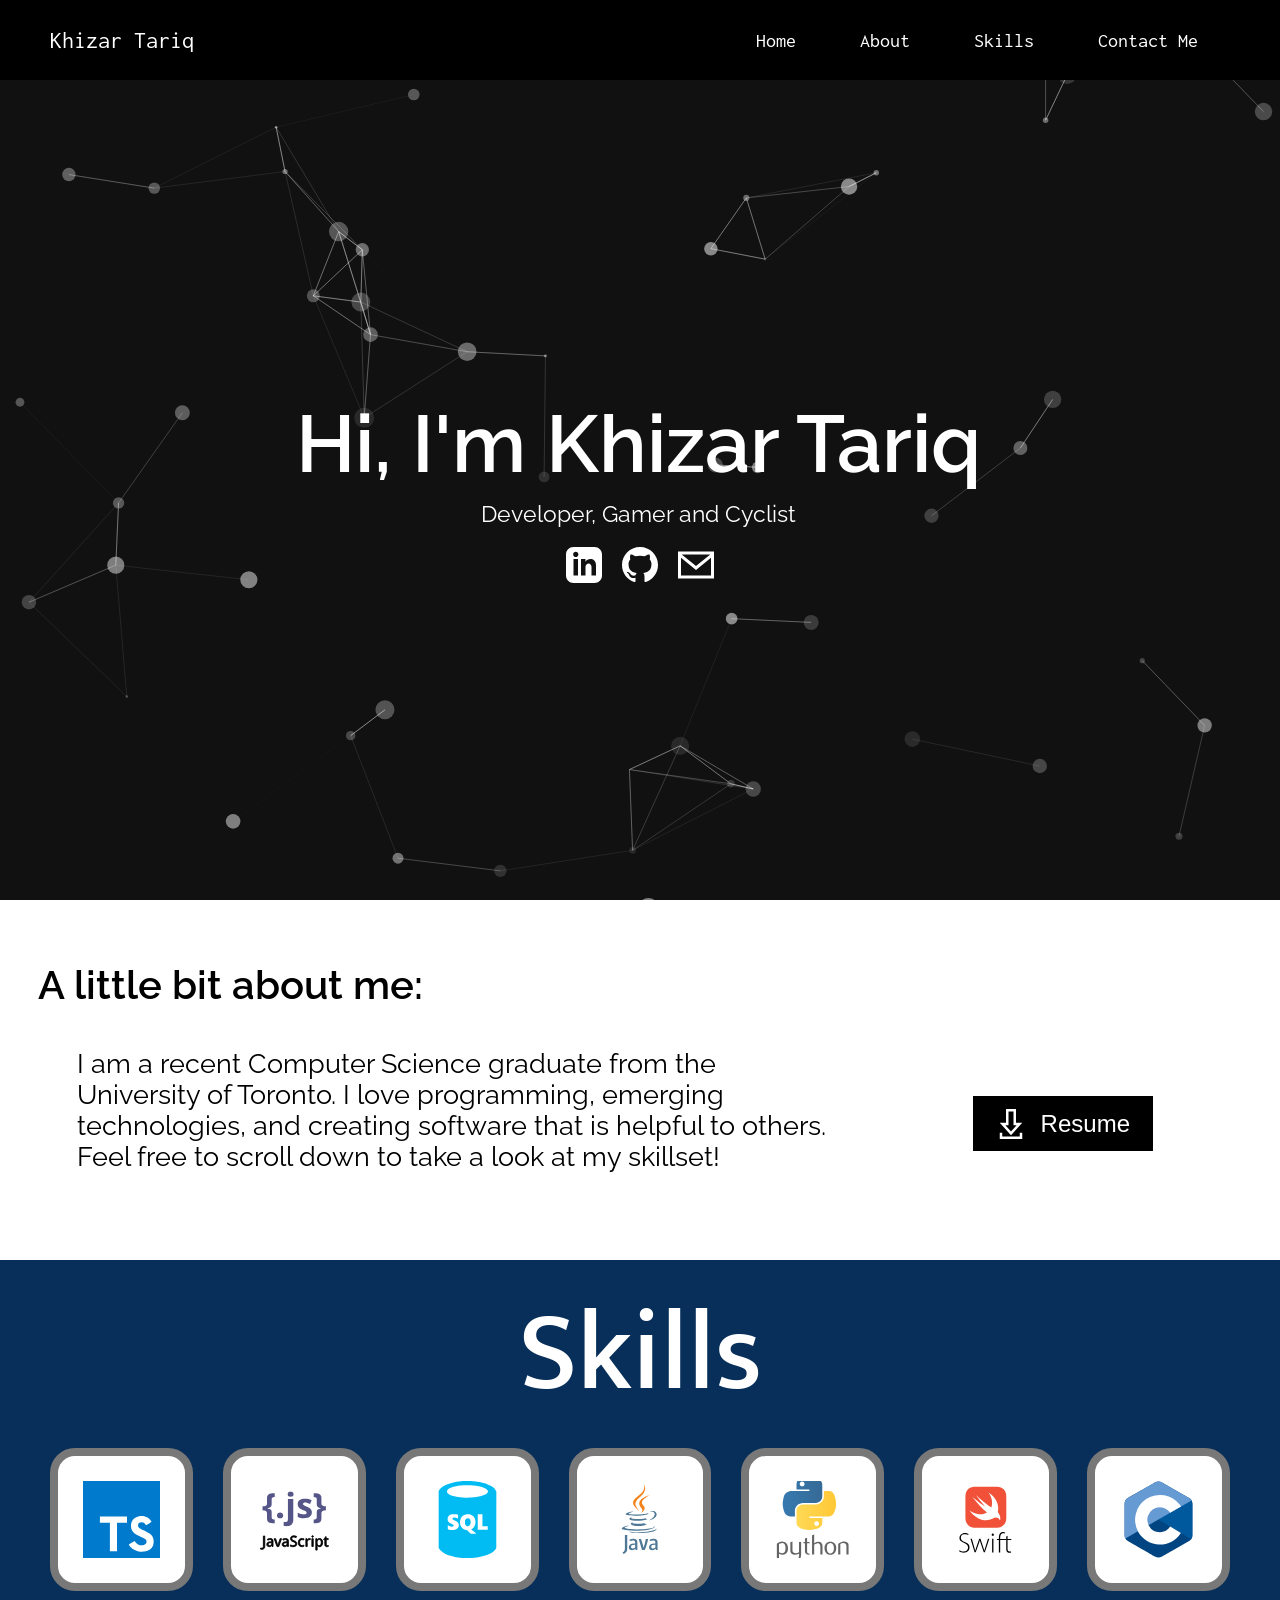
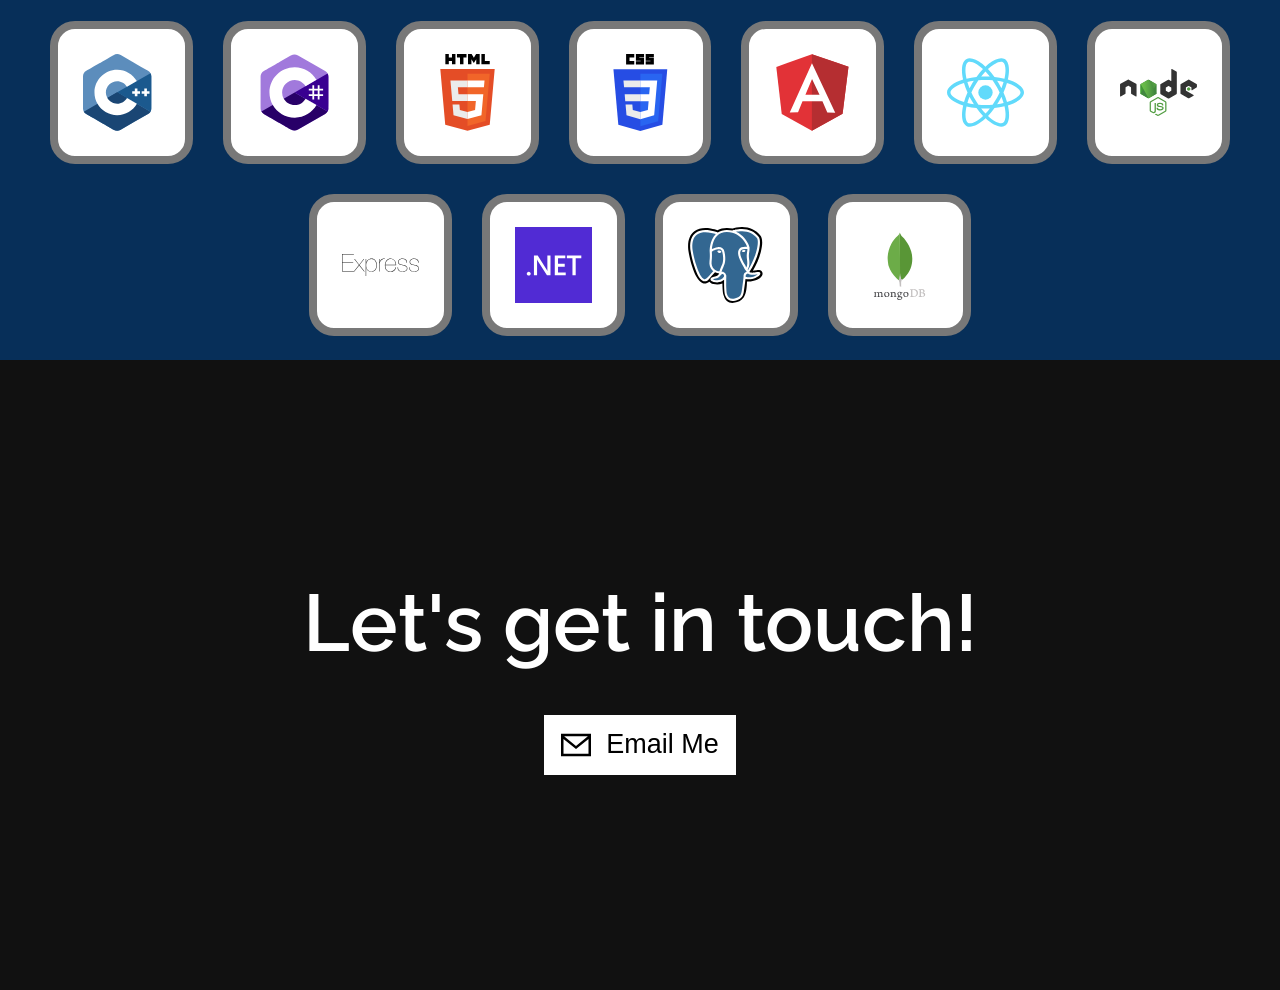
<file: index.html>
<!DOCTYPE html>
<html lang="en">
<head>
	<meta charset="utf-8">
	<title>Khizar Tariq</title>

	<meta name="viewport" content="width=device-width, height=device-height, viewport-fit=cover, initial-scale=1" />
	<meta name="robots" content="noindex, nofollow" />
	<link rel="stylesheet" media="screen" href="style.css">

	<!-- Google Fonts -->
	<link rel="preconnect" href="https://fonts.googleapis.com">
	<link rel="preconnect" href="https://fonts.gstatic.com" crossorigin>
	<link href="https://fonts.googleapis.com/css2?family=Raleway:wght@400;600&display=block" rel="stylesheet">
	<link href="https://fonts.googleapis.com/css2?family=Mukta:wght@500&display=swap" rel="stylesheet">
	<link href="https://fonts.googleapis.com/css2?family=Inconsolata&display=swap" rel="stylesheet">
</head>

<body>
	<!-- particles.js container (background for landing page) -->
	<div id="particlesJS">
		<!-- landing div -->
		<div id="home">
			<div id="homeContainer">
				<!-- 
					Container is used for h1 and h2 to separate the padding from the actual header
					for the typewriter animation.
				-->	
				<h1>Hi, I'm Khizar Tariq</h1>
				<h2>Developer, Gamer and Cyclist</h2>
				
				<!-- socials buttons -->
				<div id="socialButtons">
					<a href="https://www.linkedin.com/in/khizar-tariq/" target="_blank"><img src="images/socials/linkedin.svg" class="socials" alt="Linkedin"/></a>
					<a href="https://github.com/KhizarTariqq/" target="_blank"><img src="images/socials/github.svg" class="socials" alt="GitHub"/></a>
					<a href="mailto:khizar.tariq@mail.utoronto.ca" target="_blank"><img src="images/socials/email.svg" class="socials" alt="E-mail"/></a>
				</div>
			</div>
		</div>
	</div>

	<!-- Scripts for particlesJS-->
	<script src="tsparticles.bundle.min.js"></script>
	<script src="js/app.js"></script>

	<!-- Navigation bar  -->
    <nav id="navbar">
        <div class="navbarContainer">
            <a href="#home" id="navbarLogo">Khizar Tariq</a>
			
            <div class="navbarToggle" id="mobile-menu">
                <span class="bar"></span>
                <span class="bar"></span>
                <span class="bar"></span>
            </div>
			
            <ul class="navbarMenu">
                <li class="navbarItem">
                    <a href="#home" class="navbarLinks">Home</a>
                </li>

                <li class="navbarItem">
                    <a href="#aboutMe" class="navbarLinks">About</a>
                </li>

                <li class="navbarItem">
                    <a href="#skills" class="navbarLinks">Skills</a>
                </li>
				
                <li class="navbarItem">
                    <a href="#contact" class="navbarLinks">Contact Me</a>
                </li>				
            </ul>
        </div>
    </nav>

	<!-- Script for navbar to appear/disappear on scroll -->
	<script src="js/navBar.js"></script>

	<!-- About me div -->
	<div id="aboutMe">
		<div id="bioDiv">
			<h3> A little bit about me:</h3>
			
			<div id="bioContainer">	
				<p class="bio"> I am a recent Computer Science graduate from the University of Toronto. 
								I love programming, emerging technologies, and creating software
								that is helpful to others. Feel free to scroll down to take a
								look at my skillset!
				</p>
				
				<a href="files/resume.pdf" download="resume">
					<button id="resumeButton" type="button">
						<img src="images/misc/download.svg" class="downloadImage" alt="download"/>
						Resume
					</button>
				</a>
			</div>
		</div>
	</div>

	<!-- Skills div -->
	<div id="skills">
		<h4>Skills</h4>
		
		<div id="skillsContainer">
			<!-- Languages Images -->
			<img src="images/language%20images/typescript.svg" class="skillImage"/>
			<img src="images/language%20images/javascript.svg" class="skillImage"/>
			<img src="images/language%20images/sql.svg" class="skillImage"/>
			<img src="images/language%20images/java.svg#svgView(preserveAspectRatio(xMidYMid meet))" class="skillImage"/>
			<img src="images/language%20images/python.svg" class="skillImage"/>
			<img src="images/language%20images/swift.svg" class="skillImage"/>
			<img src="images/language%20images/c.svg" class="skillImage"/>
			<img src="images/language%20images/c++.svg" class="skillImage"/>
			<img src="images/language%20images/csharp.svg" class="skillImage"/>			
			<img src="images/language%20images/html.svg" class="skillImage"/>
			<img src="images/language%20images/css.svg" class="skillImage"/>
			<!-- Framework Images -->
			<img src="images/language%20images/angular.svg" class="skillImage"/>
			<img src="images/language%20images/react.svg" class="skillImage"/>
			<img src="images/language%20images/nodejs.svg" class="skillImage"/>
			<img src="images/language%20images/express.svg" class="skillImage"/>
			<img src="images/language%20images/dotNET.svg" class="skillImage"/>
			<img src="images/language%20images/postgresql.svg" class="skillImage"/>
			<img src="images/language%20images/mongodb.svg" class="skillImage"/>
		</div>
	</div>
	
	<script src="js/scrollAnimations.js"></script>

	<!-- contact me div -->
	<div id="contact">
		<div id="contactContainer">
			<h6>Let's get in touch!</h6>
			<a href="mailto:khizar.tariq@mail.utoronto.ca">
				<button id="emailButton" type="button">
					<img src="images/socials/email.svg" id="emailIcon" alt="E-mail"/>
					<span id="emailText">Email Me</span>
				</button>
			</a>
		</div>
	</div>
</body>
</html>
</file>
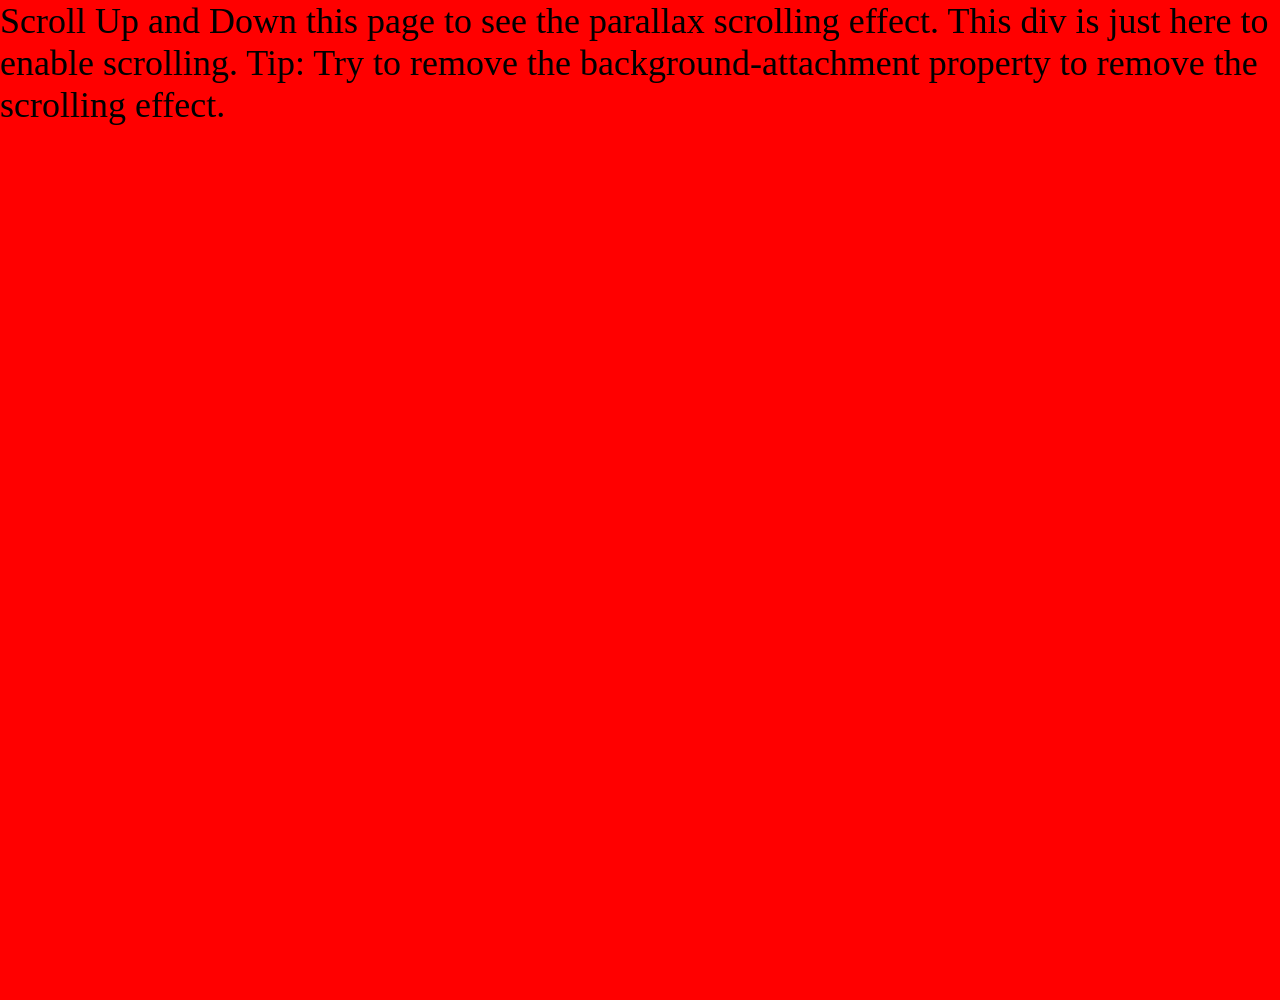
<file: website.html>
<!DOCTYPE html>
<html>
<head>
<meta name="viewport" content="width=device-width, initial-scale=1">
<link rel="stylesheet" type="text/css" href="style.css">
</head>
<body>


<div class="parallax"></div>

<div style="height:1000px;background-color:red;font-size:36px">
Scroll Up and Down this page to see the parallax scrolling effect.
This div is just here to enable scrolling.
Tip: Try to remove the background-attachment property to remove the scrolling effect.
</div>

</body>
</html>
</file>
<file: style.css>
html,body{ 
	width:100%;
	min-height:100%;
	background:#111;
	padding: 0px;
	margin: 0px;
	position:relative;
	overflow-x: hidden;
	-webkit-tap-highlight-color: rgba(0, 0, 0, 0);
}

canvas{
  display:block;
  vertical-align:bottom;
  width:100%;
  height:100%;
  position:absolute;
}

/* particlesJS container*/
#particlesJS{
  width: 100%;
  height: 100vh;
  position:relative;
  z-index:0;
  top:0;
  left:0;
}

/* New Navbar */
a {
  color: #000;
}

#navbar{
	background: black;
	height: 80px;
	width:100vw;
	display: flex;
	justify-content: center;
	align-items: center;
	font-size: 1rem;
	position: fixed;
	top: 0;
	z-index: 2;
	transition: 0.3s;
	font-family: 'Inconsolata', monospace;
}

.navbarContainer{
  display: flex;
  justify-content: space-between;
  height: 80px;
  z-index: 1;
  width: 100%;
  max-width: 1300px;
  margin: 0 auto;
  padding: 0 50px;
}

#navbarLogo {
	display: flex;
	align-items: center;
	cursor: pointer;
	text-decoration: none;
	font-size:18pt;
	color:white;
}

.navbarMenu{
	display: flex;
	align-items: center;
	list-style: none;
}

.navbarLinks{
	color: white;
	text-decoration: none;
	display: inline-block;
	padding: 2rem;
	position: relative;
	font-size:15pt;
	font-family: 'Inconsolata', monospace;
}

@media (max-width: 768px){
	.navbarContainer {
	display: flex;
	justify-content: space-between;
	height: 80px;
	z-index: 1;
	width: 100%;
	max-width: 1300px;
	padding: 0;
	}

	.navbarMenu {
	display: grid;
	grid-template-columns: auto;
	margin: 0;
	width: 100vw;
	position: absolute;
	top: -1000px;
	opacity: 1;
	transition: all 0.5s ease;
	z-index: -1;
	padding:0;
	}

	.navbarMenu.active {
	background: #131313;
	top: 100%;
	opacity: 1;
	transition: all 0.5s ease;
	z-index: 99;
	height: 50vh;
	font-size: 2vh;
	}

	#navbarLogo {
	padding-left: 20px;

	}

	.navbarToggle .bar {
	width: 25px;
	height: 3px;
	margin: 5px auto;
	transition: all 0.3s ease-in-out;
	background: #fff;
	}

	.navbarItem {
	width: 100%;
	}

	.navbarLinks {
	text-align: center;
	padding:0;
	width: 100%;
	display: table;
	}


	.button {
	display: flex;
	justify-content: center;
	align-items: center;
	width: 80%;
	height: 80px;
	margin: 0;
	}

	#mobile-menu {
		margin-top:auto;
		margin-bottom:auto;
		padding-right:20px;
	}

	.navbarToggle .bar {
	display: block;
	cursor: pointer;
	}

	#mobile-menu.is-active .bar:nth-child(2) {
	opacity: 0;

	}

	#mobile-menu.is-active .bar:nth-child(1) {
	transform: translateY(8px) rotate(45deg);
	}

	#mobile-menu.is-active .bar:nth-child(3) {
	transform: translateY(-8px) rotate(-45deg);
	}
}

/* Landing div */
#home{
	position:absolute;
	height:100%;
	width:100%;
	z-index:0;
}

#homeContainer{
	height:calc(100% - 80px);
	top:80px;
	position:relative;
	display:flex;
	flex-direction:column;
	align-items:center;
	justify-content:center;
}

h1{
    width: 60%;
	font-family: 'Raleway', sans-serif;
	font-weight:600;
    font-size: 60pt;
    color: #FFFFFF;
	text-align: center;
	position:relative;
	z-index:1;
	margin:0;
}

h2{
    width: 60%;
	font-family: 'Raleway', sans-serif;
	font-weight:400;
    font-size: 17pt;
    color: #FFFFFF;
    text-align: center;
	position:relative;
	z-index:1;	
	margin-top:10px;
	margin-bottom:20px;
}

/* Type writer animation for h1 and h2*/
h1{
	border-right: solid 3px transparent;
	white-space: nowrap;
	overflow: hidden;    
	animation: animated-texth1 4s steps(29,end) 1s 1 normal both,
             animated-cursor 600ms steps(29,end) infinite;
}

h2{
	border-right: solid 3px transparent;
	white-space: nowrap;
	overflow: hidden;   
    animation: animated-texth2 3.5s steps(29,end) 5s 1 normal both,
             animated-cursor 600ms steps(29,end) infinite;  
}

/* Text animation. Reduced width for h2 (since it has a smaller font)*/
@keyframes animated-texth1{
  from{width: 0;}
  to{width: 800px;}
}

@keyframes animated-texth2{
  from{width: 0;}
  to{width: 380px;}
}
/* Cursor animations */
@keyframes animated-cursor{
  from{border-right-color: rgba(255,255,255,.75);}
  to{border-right-color: transparent;}
}

/* Social button image */
.socials{
  width: 4vh;
  height: 4vh;
  min-width: 30px;
  min-height: 30px;
  display:block;
  z-index:1;
  position:relative;
  margin: 0 10px;
  -webkit-filter: invert(100%);
  filter: invert(100%);
}

/* div to group social buttons */
#socialButtons{
	display: flex;
	justify-content: center;
	align-items: center;
	position:relative;
}

/* About me div */
#aboutMe{
	position:relative;
	background-color:white;
	height:360px;
	width:100vw;
	display: flex;
	align-items: center;
	z-index:0;
}

h3{
    width:35%;
	font-family:'Raleway', sans-serif;
	font-weight:600;
    font-size:30pt;
    color:black;
	margin-top:0;
	position:relative;
	padding-left:3vw;
}

.bio{
	font-family:'Raleway', sans-serif;
	font-weight:400;
    font-size:20pt;
    color:black;
	position:relative;
	padding-left:6vw;
	width:60vw;
	padding-right:10vw;
	margin-top:0;
}

#bioContainer{
	 display:flex;
	 align-items:center;
}

#resumeButton{
	/* TODO: space button in imddle of remaining space in div both horizontally and vertically */
	border:none;
	background:black;
	color:white;
	display: inline-flex;
	align-items: center; 
	height:55px;
	width:180px;
	justify-content:center;
	font-size:18pt;
}

.downloadImage{
	-webkit-filter: invert(100%);
	filter: invert(100%);
	padding-right:15px;
	height:30px;
	width:30px;
}

/* Skills div */
#skills{
	height: 65vh;
	min-height:700px;
	position:relative;
	background-color:#072f59;
	overflow:hidden;
}

h4{
	color:white;
	width:35%;
	font-family: 'Mukta', sans-serif;
	font-weight:500;
    font-size:85pt;
	position:relative;
	margin:auto;
	text-align:center;
}

#skillsContainer{
	display:flex;
	align-items:center;
	justify-content:center;
	margin-left:auto;
	position:relative;
	width: 100vw;
	margin:auto;
	flex-wrap:wrap;
	column-gap:10px;
	row-gap:30px;
	overflow:hidden;
}

.skillImage{ 
	width:6vw;
	height:6vw;
	position:relative;
	margin:0 10px;
	aspect-ratio:auto;
	border-radius: 25px;
	border: 8px solid #787878;
	background:white;
	padding:25px;
	opacity: 0;
	transform: translateY(100px);
	transition: transform 1s, opacity 1s;
}

/* Scrolling animation */
.fadeIn {
  opacity: 1;
  transform: translateY(0px);
}

.fadeIn2 {
  opacity: 1;
  transform: translateY(0px);
  transition-delay:0.25s;
}

.fadeIn3 {
  opacity: 1;
  transform: translateY(0px);
  transition-delay:0.5s;
}

.fadeIn4 {
  opacity: 1;
  transform: translateY(0px);
  transition-delay:0.75s;
}

.fadeIn5 {
  opacity: 1;
  transform: translateY(0px);
  transition-delay:1s;
}

.fadeIn6 {
  opacity: 1;
  transform: translateY(0px);
  transition-delay:1.25s;
}

.fadeIn7 {
  opacity: 1;
  transform: translateY(0px);
  transition-delay:1.5s;
}

.fadeIn8 {
  opacity: 1;
  transform: translateY(0px);
  transition-delay:1.75s;
}

.fadeIn9 {
  opacity: 1;
  transform: translateY(0px);
  transition-delay:2s;
}

.fadeIn10 {
  opacity: 1;
  transform: translateY(0px);
  transition-delay:2.25s;
}

.fadeIn11 {
  opacity: 1;
  transform: translateY(0px);
  transition-delay:2.5s;
}

.fadeIn12 {
  opacity: 1;
  transform: translateY(0px);
  transition-delay:2.75s;
}

.fadeIn13 {
  opacity: 1;
  transform: translateY(0px);
  transition-delay:3s;
}

.fadeIn14 {
  opacity: 1;
  transform: translateY(0px);
  transition-delay:3.25s;
}

.fadeIn15 {
  opacity: 1;
  transform: translateY(0px);
  transition-delay:3.5s;
}

.fadeIn16 {
  opacity: 1;
  transform: translateY(0px);
  transition-delay:3.75s;
}

.fadeIn17 {
  opacity: 1;
  transform: translateY(0px);
  transition-delay:4s;
}

.fadeIn18 {
  opacity: 1;
  transform: translateY(0px);
  transition-delay:4.25s;
}

/* Portfolio div */
#portfolio{
	height:70vh;
	position:relative;
	background-color:#072f59;
}

/* Work exp div */

/* Contact me div */
#contact{
	height:70vh;
	vertical-align:center;
}

#contactContainer{
	display:flex;
	flex-direction:column;
	height:100%;
	align-items:center;
	justify-content:center;
}

/* Same settings as h1 but without typing animation */
h6{
    width: 60%;
	font-family: 'Raleway', sans-serif;
	font-weight:600;
    font-size: 60pt;
    color: #FFFFFF;
	text-align: center;
	position:relative;
	z-index:1;
	margin-bottom:5vh;
	margin-top:0;
}

#emailButton{
	width:10vw;
	height:6vh;
	padding:10px;
	/* Min height and width used to keep "Email Me" on one line for smaller displays */
	min-width:192px;
	min-height:60px;
	z-index:3;
	border:none;
	background-color:white;
	display: inline-flex;
	align-items: center;
	justify-content:center;
	font-size:3vh;
	text-decoration:none;
}

#emailIcon{
	height:30px;
	width:30px;
	padding-right:15px;
	z-index:3;
}

#emailText{
	/* Z-index required to prevent particles being shown through text */
	z-index:3;
}

/* Mobile settings*/
@media (max-width: 768px){
	/* Fix for mobile viewport height */
	body{
		min-height: 100vh;
		min-height: -webkit-fill-available;
	}

	html{
		height: -webkit-fill-available;
	}

	#particlesJS{
		height: -webkit-fill-available;
		height:100svh;
	}
	
	/* navBar */
	#navBar{
		/* Temporarily hidden until hamburger menu is made for mobile 
		visibility:hidden;*/
		
		height:65px;
	}
	
	/* Hide the desktop menu on mobile */
	#menu{
		display:none;
	}
	
	#logo{
		font-size:14pt;
		padding-left:25px;
	}
	
	#menuIcon{
		display:block;
		height:30px;
		width:30px;
		margin-top:auto;
		margin-bottom:auto;
		padding-right:25px;
	}
	
	/* Landing div */
	#home{
		height: -webkit-fill-available;
	}
	
	#h1Container{
		padding-bottom: 1.25vh;
	}

	#h2Container{
		padding-bottom: 2vh;
	}

    h1{
        width: 88%;
        font-size: 25pt;
    }

    h2{
        width: 60%;
        font-size: 10pt;
		margin-bottom:15px;
    }
	
	/* TODO: Change cursor width for mobile typewriter animation */
	/* Typewriter animation mobile adjustments*/
	@keyframes animated-texth1{
	  from{width: 0;}
	  to{width: 85vw;}
	}

	@keyframes animated-texth2{
		from{width: 0;}
		to{width: 55vw;}
	}
	
	/* About me div */
	#aboutMe{
		height:330px;
	}
	
	h3{
		font-size:20pt;
		width:100vw;
		padding-left:5vw;
	}
	
	.bio{
		font-size:12pt;
		padding-left:8vw;
		margin-right:auto;
		width:85vw;
	}
	
	
	#bioContainer{
		flex-direction:column;
	}
	
	#resumeButton{
		width:125px;
		height:40px;
		font-size:14pt;
		padding-left:0;
		box-sizing:border-box;
	}
	
	.downloadImage{
		padding-right:10px;
		height:20px;
		width:20px;
	}
	
	/* Skills div */
	#skillsContainer{
		row-gap:15px;
		column-gap:0px;
	}
	
	#skills{
		height:800px;
	}
	
	h4{
		font-size:40pt;
		width:100vw;
		padding-top:15px;
		padding-bottom:5px;
	}
	
	.skillImage{
		width:60px;
		height:60px;
		border: 4px solid #787878;
		padding:15px;
	}
	
	/* Work exp div */
	
	/* Side projects div */
	
	/* Contact div */
	
	#contact{
		height:55svh;
	}
	
	h6{
		font-size:25pt;
		width:100vw;
		margin-bottom:25px;
	}
	
	#emailButton{
		height:40px;
		width:150px;
		font-size:14pt;
		min-height:initial;
		min-width:initial;
	}
	
	#emailIcon{
		height:27px;
		width:27px;
	}
}

/* Desktop 1080p settings*/
@media (min-height: 1080px){
	#skills{
		min-height:650px;
	}
	
	#emailText{
		font-size:25px;
	}
}
</file>
